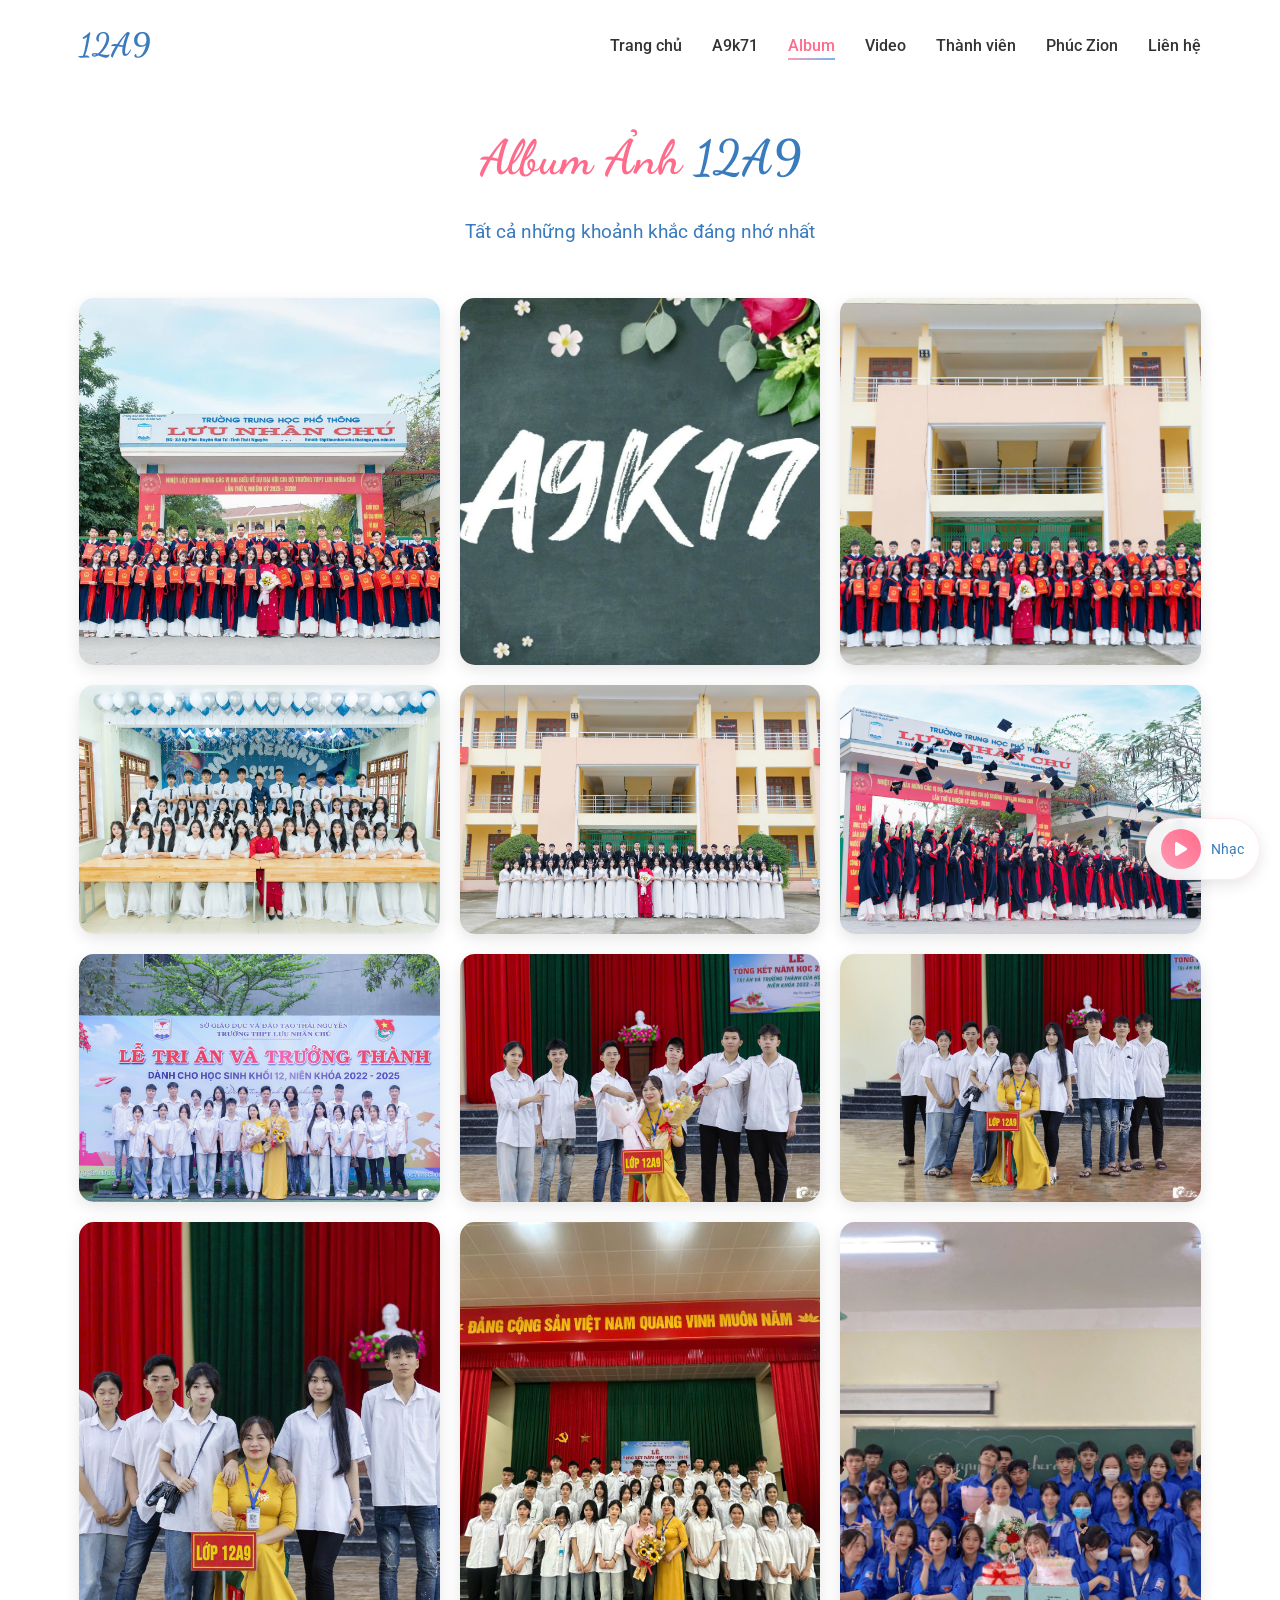
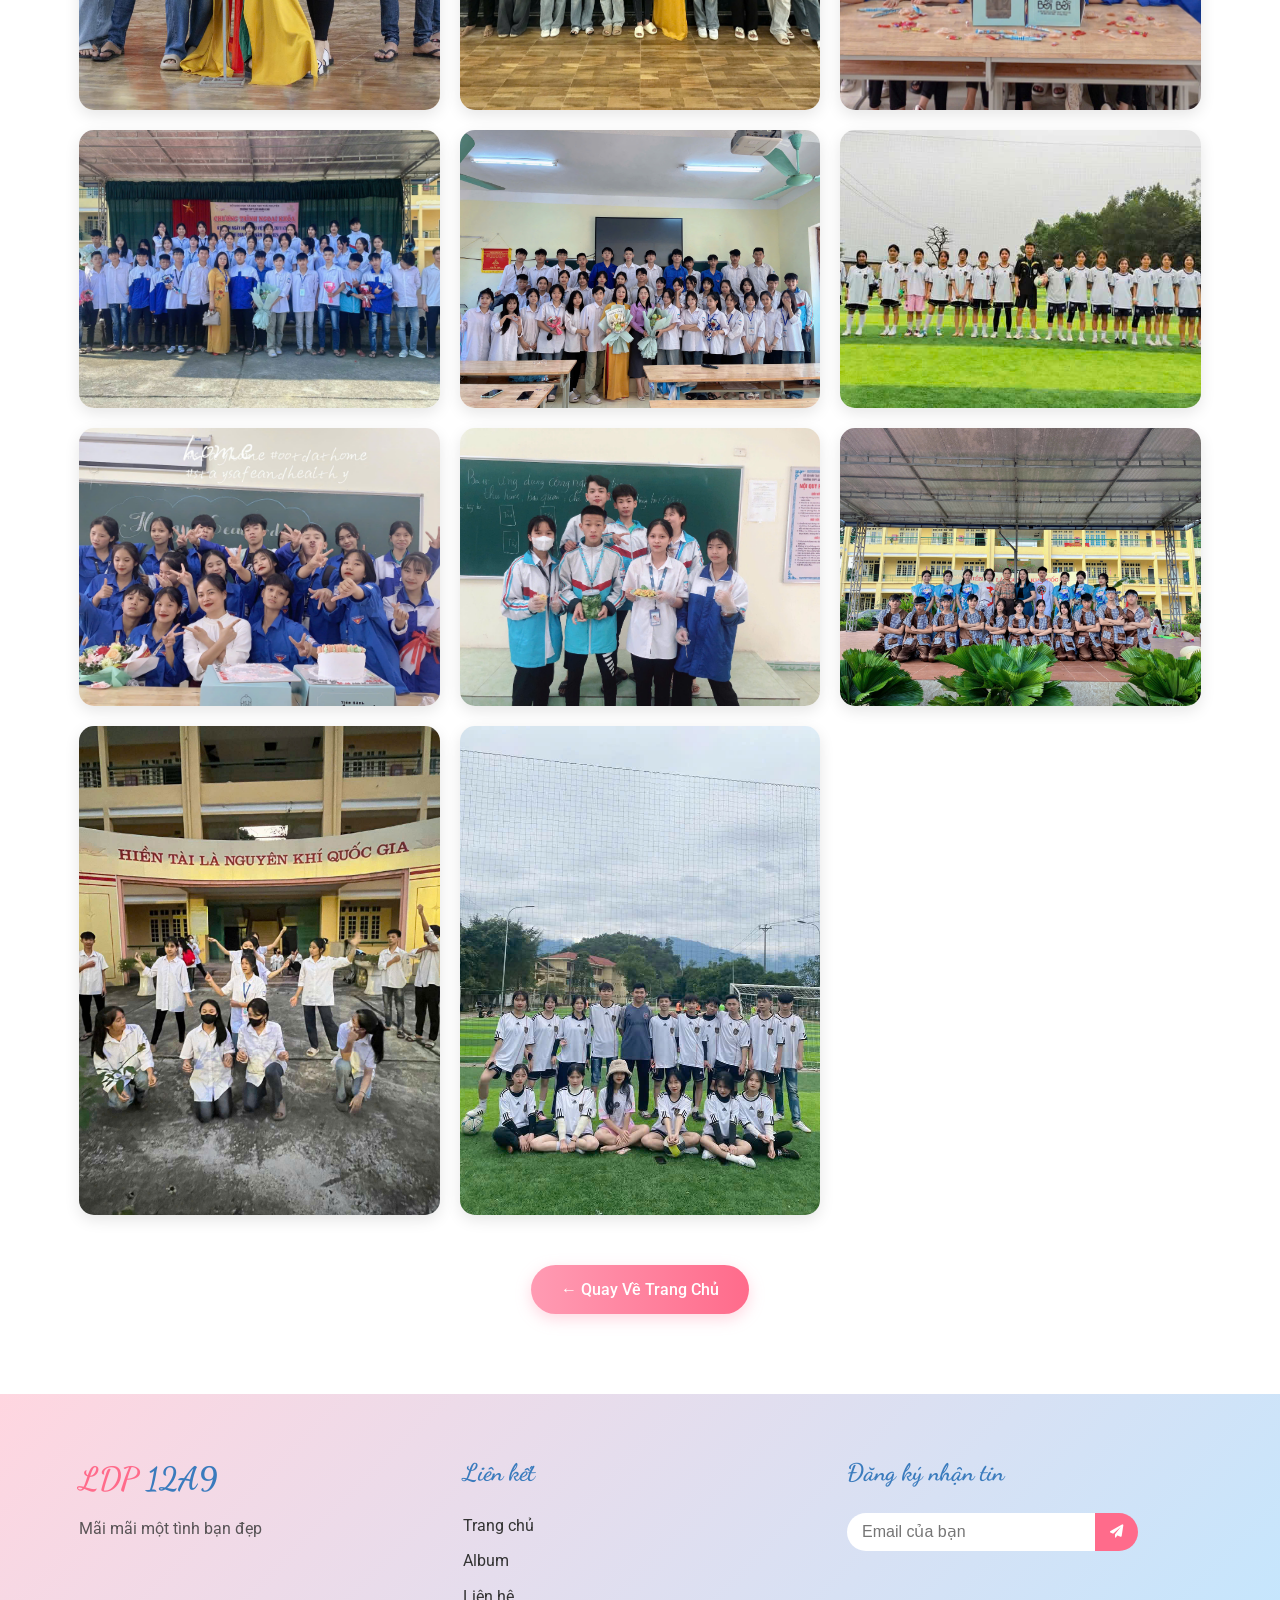
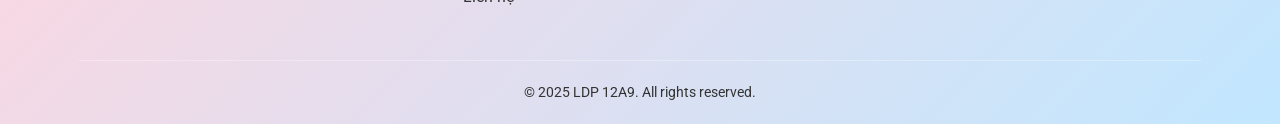
<file: album.html>
<!DOCTYPE html>
<html lang="vi">
<head>
    <meta charset="UTF-8">
    <meta name="viewport" content="width=device-width, initial-scale=1.0">
    <title>Album Ảnh - LDP 12A9</title>
    <link rel="stylesheet" href="style.css">
    <link href="https://fonts.googleapis.com/css2?family=Dancing+Script:wght@700&family=Roboto:wght@300;400;500&display=swap" rel="stylesheet">
    <link rel="stylesheet" href="https://cdnjs.cloudflare.com/ajax/libs/font-awesome/6.0.0-beta3/css/all.min.css">
</head>
<body>
    <div class="floating-elements">
        <div class="bubble"></div>
        <div class="bubble"></div>
        <div class="bubble"></div>
        <div class="flower"></div>
        <div class="flower"></div>
    </div>

    <div class="audio-player">
        <audio id="bg-music" loop>
            <source src="p.mp3" type="audio/mpeg">
        </audio>
        <button id="play-btn"><i class="fas fa-play"></i></button>
        <div class="song-info">Nhạc</div>
    </div>

    <header class="scrolled"> <div class="container">
            <a href="index.html" class="logo-link"><h1 class="logo"> <span>12A9</span></h1></a>
            <nav>
                <ul class="nav-links">
                    <li><a href="index.html#home">Trang chủ</a></li>
                    <li><a href="index.html#about">A9k71</a></li>
                    <li class="active-nav"><a href="album.html">Album</a></li>
                    <li><a href="index.html#videos">Video</a></li>
                    <li><a href="index.html#members">Thành viên</a></li>
                    <li><a href="index.html#creator">Phúc Zion</a></li>
                    <li><a href="index.html#contact">Liên hệ</a></li>
                </ul>
                <div class="mobile-menu-btn"><i class="fas fa-bars"></i></div>
            </nav>
        </div>
    </header>

    <div class="mobile-menu">
        <ul>
            <li><a href="index.html#home">Trang chủ</a></li>
            <li><a href="index.html#about">A9k71</a></li>
            <li><a href="album.html">Album</a></li>
            <li><a href="index.html#videos">Video</a></li>
            <li><a href="index.html#members">Thành viên</a></li>
            <li><a href="index.html#creator">Phúc Zion</a></li>
            <li><a href="index.html#contact">Liên hệ</a></li>
            <li class="close-menu"><i class="fas fa-times"></i></li>
        </ul>
    </div>

    <main>
        <section class="full-gallery-page fade-in">
            <div class="container">
                <h2 class="section-title">Album Ảnh <span>12A9</span></h2>
                <p class="section-subtitle">Tất cả những khoảnh khắc đáng nhớ nhất</p>

                <div class="gallery-container">
                    <a href="a1.jpg" class="gallery-item" data-src="a1.jpg">
                        <img src="a1.jpg" alt="Ảnh kỷ yếu lớp 12A9">
                        <div class="gallery-overlay">
                            <h3>Ảnh Tập Thể</h3>
                            <p>Toàn thể thành viên lớp 12A9</p>
                        </div>
                    </a>
                    <a href="a3.jpg" class="gallery-item" data-src="a3.jpg">
                        <img src="a3.jpg" alt="Hoạt động ngoại khóa">
                        <div class="gallery-overlay">
                            <h3>Ngoại Khóa</h3>
                            <p>Chuyến đi chơi đáng nhớ</p>
                        </div>
                    </a>
                    <a href="a4.jpg" class="gallery-item" data-src="a4.jpg">
                        <img src="a4.jpg" alt="Giờ học sôi nổi">
                        <div class="gallery-overlay">
                            <h3>Học Tập</h3>
                            <p>Những giờ học hăng say</p>
                        </div>
                    </a>
                    <a href="a5.jpg" class="gallery-item" data-src="a5.jpg">
                        <img src="a5.jpg" alt="Ngày tốt nghiệp">
                        <div class="gallery-overlay">
                            <h3>Tốt Nghiệp</h3>
                            <p>Khoảnh khắc chia tay mái trường</p>
                        </div>
                    </a>
                    <a href="a6.jpg" class="gallery-item" data-src="a6.jpg">
                        <img src="a6.jpg" alt="Chụp ảnh tự do">
                        <div class="gallery-overlay">
                            <h3>Tự Do</h3>
                            <p>Những khoảnh khắc tự nhiên</p>
                        </div>
                    </a>
                    <a href="a0.jpg" class="gallery-item" data-src="a0.jpg">
                        <img src="a0.jpg" alt="Chuyến dã ngoại">
                        <div class="gallery-overlay">
                            <h3>Dã Ngoại</h3>
                            <p>Vui vẻ bên nhau</p>
                        </div>
                    </a>
                    
                    <a href="anhtp1.jpg" class="gallery-item" data-src="anhtp1.jpg">
                        <img src="anhtp1.jpg" alt="Ảnh mẫu">
                        <div class="gallery-overlay"><h3>Đang Trong Quá Trình Cập Nhật</h3></div>
                    </a>
                     <a href="anhtp2.jpg" class="gallery-item" data-src="anhtp2.jpg">
                        <img src="anhtp2.jpg" alt="Ảnh mẫu">
                        <div class="gallery-overlay"><h3>Đang Trong Quá Trình Cập Nhậtn</h3></div>
                    </a>
                    <a href="anhtp3.jpg" class="gallery-item" data-src="anhtp3.jpg">
                        <img src="anhtp3.jpg" alt="Ảnh mẫu">
                        <div class="gallery-overlay"><h3>Đang Trong Quá Trình Cập Nhật</h3></div>
                    </a>
                    <a href="anhtp3.jpg" class="gallery-item" data-src="anhtp3.jpg">
                        <img src="anhtp3.jpg" alt="Ảnh mẫu">
                        <div class="gallery-overlay"><h3>Đang Trong Quá Trình Cập Nhật</h3></div>
                    </a>
                     <a href="anhtp4.jpg" class="gallery-item" data-src="anhtp4.jpg">
                        <img src="anhtp4.jpg" alt="Ảnh mẫu">
                        <div class="gallery-overlay"><h3>Đang Trong Quá Trình Cập Nhật</h3></div>
                    </a>
                     <a href="anhtp5.jpg" class="gallery-item" data-src="anhtp5.jpg">
                        <img src="anhtp5.jpg" alt="Ảnh mẫu">
                        <div class="gallery-overlay"><h3>Đang Trong Quá Trình Cập Nhật</h3></div>
                    </a>
                     <a href="anhtp6.jpg" class="gallery-item" data-src="anhtp6.jpg">
                        <img src="anhtp6.jpg" alt="Ảnh mẫu">
                        <div class="gallery-overlay"><h3>Đang Trong Quá Trình Cập Nhật</h3></div>
                    </a>
                     <a href="anhtp7.jpg" class="gallery-item" data-src="anhtp7.jpg">
                        <img src="anhtp7.jpg" alt="Ảnh mẫu">
                        <div class="gallery-overlay"><h3>Đang Trong Quá Trình Cập Nhật</h3></div>
                     </a>
                     <a href="anhtp8.jpg" class="gallery-item" data-src="anhtp8.jpg">
                        <img src="anhtp8.jpg" alt="Ảnh mẫu">
                        <div class="gallery-overlay"><h3>Đang Trong Quá Trình Cập Nhật</h3></div>
                    </a>
                     <a href="anhtp9.jpg" class="gallery-item" data-src="anhtp9.jpg">
                        <img src="anhtp9.jpg" alt="Ảnh mẫu">
                        <div class="gallery-overlay"><h3>Đang Trong Quá Trình Cập Nhật</h3></div>
                    </a>
                    <a href="anhtp10.jpg" class="gallery-item" data-src="anhtp10.jpg">
                        <img src="anhtp10.jpg" alt="Ảnh mẫu">
                        <div class="gallery-overlay"><h3>Đang Trong Quá Trình Cập Nhật</h3></div>
                    </a>
                    <a href="anhtp11.jpg" class="gallery-item" data-src="anhtp11.jpg">
                        <img src="anhtp11.jpg" alt="Ảnh mẫu">
                        <div class="gallery-overlay"><h3>Đang Trong Quá Trình Cập Nhật</h3></div>
                    </a>
                    <a href="anhtp12.jpg" class="gallery-item" data-src="anhtp12.jpg">
                        <img src="anhtp12.jpg" alt="Ảnh mẫu">
                        <div class="gallery-overlay"><h3>Đang Trong Quá Trình Cập Nhật</h3></div>
                    </a>
                    <a href="anhtp13.jpg" class="gallery-item" data-src="anhtp13.jpg">
                        <img src="anhtp13.jpg" alt="Ảnh mẫu">
                        <div class="gallery-overlay"><h3>Đang Trong Quá Trình Cập Nhật</h3></div>
                    </a>
                </div>

                 <div class="view-all-btn-container">
                    <a href="index.html" class="cta-button">&larr; Quay Về Trang Chủ</a>
                </div>
            </div>
        </section>
    </main>

    <footer>
        <div class="container">
            <div class="footer-content">
                <div class="footer-logo">
                    <h2>LDP <span>12A9</span></h2>
                    <p>Mãi mãi một tình bạn đẹp</p>
                </div>
                <div class="footer-links">
                    <h3>Liên kết</h3>
                    <ul>
                        <li><a href="index.html#home">Trang chủ</a></li>
                        <li><a href="album.html">Album</a></li>
                        <li><a href="index.html#contact">Liên hệ</a></li>
                    </ul>
                </div>
                <div class="footer-newsletter">
                    <h3>Đăng ký nhận tin</h3>
                    <form><input type="email" placeholder="Email của bạn"><button type="submit"><i class="fas fa-paper-plane"></i></button></form>
                </div>
            </div>
            <div class="footer-bottom"><p>© 2025 LDP 12A9. All rights reserved.</p></div>
        </div>
    </footer>

    <div id="lightbox" class="lightbox">
        <span class="lightbox-close">&times;</span>
        <img class="lightbox-content" id="lightbox-img">
    </div>
    
    <script src="script.js"></script>
</body>
</html>
</file>
<file: style.css>
/* =================================================================
   FILE CSS HOÀN CHỈNH CHO WEBSITE KỶ YẾU LỚP 12A9
   Phiên bản: 26/06/2025
   Bao gồm tất cả các bản vá lỗi và cập nhật.
   ================================================================= */

/* --- Reset và Kiểu chữ cơ bản --- */
* {
    margin: 0;
    padding: 0;
    box-sizing: border-box;
}

:root {
    --pink-light: #FFD6E0;
    --pink-medium: #FF9BB3;
    --pink-dark: #FF6B8B;
    --blue-light: #C1E7FF;
    --blue-medium: #6BB9F0;
    --blue-dark: #3A7BBD;
    --white: #FFFFFF;
    --black: #333333;
    --gray: #f5f5f5;
}

html {
    scroll-behavior: smooth;
}

body {
    font-family: 'Roboto', sans-serif;
    color: var(--black);
    background-color: var(--white);
    line-height: 1.6;
    overflow-x: hidden;
    position: relative;
}

h1, h2, h3, h4 {
    font-family: 'Dancing Script', cursive;
    font-weight: 700;
}

.container {
    width: 90%;
    max-width: 1200px;
    margin: 0 auto;
    padding: 0 15px;
}

section {
    padding: 80px 0;
}

.section-title {
    font-size: 3rem;
    text-align: center;
    margin-bottom: 20px;
    color: var(--pink-dark);
    position: relative;
}

.section-title span {
    color: var(--blue-dark);
}

.section-subtitle {
    text-align: center;
    margin-bottom: 50px;
    font-size: 1.2rem;
    color: var(--blue-dark);
}

/* --- Hiệu ứng nền động --- */
.floating-elements {
    position: fixed;
    top: 0;
    left: 0;
    width: 100%;
    height: 100%;
    pointer-events: none;
    z-index: -1;
}

.bubble {
    position: absolute;
    border-radius: 50%;
    background-color: rgba(255, 214, 224, 0.6);
    animation: float 15s infinite linear;
}

.bubble:nth-child(1) { width: 100px; height: 100px; top: 20%; left: 10%; animation-duration: 20s; }
.bubble:nth-child(2) { width: 60px; height: 60px; top: 60%; left: 80%; animation-duration: 15s; background-color: rgba(193, 231, 255, 0.6); }
.bubble:nth-child(3) { width: 80px; height: 80px; top: 80%; left: 30%; animation-duration: 25s; background-color: rgba(255, 155, 179, 0.4); }

.flower {
    position: absolute;
    width: 40px;
    height: 40px;
    background-image: url('data:image/svg+xml;utf8,<svg xmlns="http://www.w3.org/2000/svg" viewBox="0 0 24 24" fill="%23FF9BB3"><path d="M12,2C13.1,2 14,2.9 14,4C14,5.1 13.1,6 12,6C10.9,6 10,5.1 10,4C10,2.9 10.9,2 12,2M15.5,8C16.3,8 17,8.7 17,9.5C17,10.3 16.3,11 15.5,11C14.7,11 14,10.3 14,9.5C14,8.7 14.7,8 15.5,8M8.5,8C9.3,8 10,8.7 10,9.5C10,10.3 9.3,11 8.5,11C7.7,11 7,10.3 7,9.5C7,8.7 7.7,8 8.5,8M12,11C13.1,11 14,11.9 14,13C14,14.1 13.1,15 12,15C10.9,15 10,14.1 10,13C10,11.9 10.9,11 12,11M19,17V19H5V17C5,14.8 8.1,13 12,13C15.9,13 19,14.8 19,17Z" /></svg>');
    background-size: contain;
    animation: float 12s infinite linear;
}

.flower:nth-child(4) { top: 30%; left: 70%; animation-duration: 18s; transform: rotate(45deg); }
.flower:nth-child(5) { top: 70%; left: 20%; animation-duration: 22s; transform: rotate(-30deg); filter: hue-rotate(180deg); }

@keyframes float {
    0% { transform: translateY(0) rotate(0deg); }
    50% { transform: translateY(-50px) rotate(180deg); }
    100% { transform: translateY(0) rotate(360deg); }
}

/* --- Trình phát nhạc --- */
.audio-player { position: fixed; bottom: 20px; right: 20px; background: rgba(255, 255, 255, 0.9); border-radius: 50px; padding: 10px 15px; box-shadow: 0 5px 15px rgba(0, 0, 0, 0.1); display: flex; align-items: center; z-index: 1000; backdrop-filter: blur(5px); border: 1px solid rgba(255, 214, 224, 0.5); transition: all 0.3s ease; }
.audio-player:hover { transform: translateY(-5px); box-shadow: 0 8px 20px rgba(0, 0, 0, 0.15); }
#play-btn { background: linear-gradient(45deg, var(--pink-medium), var(--pink-dark)); color: white; border: none; width: 40px; height: 40px; border-radius: 50%; cursor: pointer; display: flex; align-items: center; justify-content: center; font-size: 16px; transition: all 0.3s ease; }
#play-btn:hover { transform: scale(1.1); }
.song-info { margin-left: 10px; font-size: 14px; color: var(--blue-dark); white-space: nowrap; }

/* --- Header & Navigation --- */
header { position: fixed; top: 0; left: 0; width: 100%; padding: 20px 0; z-index: 1000; transition: all 0.3s ease; }
header.scrolled { background: rgba(255, 255, 255, 0.8); backdrop-filter: blur(10px); box-shadow: 0 2px 10px rgba(0, 0, 0, 0.1); }
header .container { display: flex; justify-content: space-between; align-items: center; }
.logo-link { text-decoration: none; }
.logo { font-size: 2rem; color: var(--pink-dark); }
.logo span { color: var(--blue-dark); }
.nav-links { display: flex; list-style: none; }
.nav-links li { margin-left: 30px; }
.nav-links a { color: var(--black); text-decoration: none; font-weight: 500; position: relative; transition: color 0.3s ease; }
.nav-links a:hover { color: var(--pink-dark); }
.nav-links a::after { content: ''; position: absolute; bottom: -5px; left: 0; width: 0; height: 2px; background: linear-gradient(to right, var(--pink-medium), var(--blue-medium)); transition: width 0.3s ease; }
.nav-links a:hover::after, .nav-links li.active-nav a::after { width: 100%; }
.nav-links li.active-nav a { color: var(--pink-dark); }

/* --- Mobile Menu --- */
.mobile-menu-btn { display: none; font-size: 1.5rem; cursor: pointer; color: var(--pink-dark); }
.mobile-menu { position: fixed; top: 0; right: -100%; width: 250px; height: 100vh; background: rgba(255, 255, 255, 0.95); backdrop-filter: blur(10px); box-shadow: -5px 0 15px rgba(0, 0, 0, 0.1); z-index: 1100; transition: right 0.3s ease; display: flex; flex-direction: column; padding: 20px; }
.mobile-menu.active { right: 0; }
.mobile-menu ul { list-style: none; margin-top: 50px; }
.mobile-menu li { margin-bottom: 20px; }
.mobile-menu a { color: var(--black); text-decoration: none; font-size: 1.1rem; transition: color 0.3s ease; }
.mobile-menu a:hover, .mobile-menu li.active-nav a { color: var(--pink-dark); }
.close-menu { position: absolute; top: 20px; right: 20px; font-size: 1.5rem; cursor: pointer; color: var(--pink-dark); }

/* --- Hero Section --- */
.hero { background: linear-gradient(135deg, var(--pink-light), var(--blue-light)); padding: 150px 0 80px; position: relative; overflow: hidden; }
.hero .container { display: flex; align-items: center; justify-content: space-between; }
.hero-content { flex: 1; padding-right: 50px; }
.hero-content h2 { font-size: 3.5rem; margin-bottom: 20px; color: var(--blue-dark); line-height: 1.2; }
.hero-content h2 span { color: var(--pink-dark); }
.hero-content p { font-size: 1.2rem; margin-bottom: 30px; }
.cta-button { display: inline-block; padding: 12px 30px; background: linear-gradient(to right, var(--pink-medium), var(--pink-dark)); color: white; text-decoration: none; border-radius: 50px; font-weight: 500; transition: all 0.3s ease; box-shadow: 0 5px 15px rgba(255, 155, 179, 0.4); }
.cta-button:hover { transform: translateY(-3px); box-shadow: 0 8px 20px rgba(255, 155, 179, 0.6); background: linear-gradient(to right, var(--pink-dark), var(--pink-medium)); }
.hero-image { flex: 1; position: relative; }
.image-frame { width: 100%; max-width: 400px; height: 500px; background: white; border-radius: 20px; overflow: hidden; box-shadow: 0 20px 40px rgba(0,0,0,0.1); transform: perspective(1000px) rotateY(-15deg); transition: transform .5s ease; position: relative; z-index: 1; }
.hero-image:hover .image-frame { transform: perspective(1000px) rotateY(0deg); }
.image-frame::before { content: ''; position: absolute; top: 0; left: 0; width: 100%; height: 100%; background: linear-gradient(45deg, rgba(255, 214, 224, 0.3), rgba(193, 231, 255, 0.3)); z-index: 2; }
.image-frame img { width: 100%; height: 100%; object-fit: cover; }

/* --- About Section --- */
.about-content { display: flex; align-items: center; justify-content: space-between; margin-top: 50px; }
.about-text { flex: 1; padding-right: 50px; }
.about-text p { margin-bottom: 20px; font-size: 1.1rem; line-height: 1.8; }
.class-stats { display: flex; justify-content: space-between; margin-top: 40px; }
.stat-item { text-align: center; padding: 20px; background: var(--gray); border-radius: 15px; width: 30%; transition: all 0.3s ease; }
.stat-item:hover { transform: translateY(-10px); box-shadow: 0 10px 20px rgba(0,0,0,0.1); background: linear-gradient(to bottom, var(--pink-light), var(--blue-light)); }
.stat-number { font-size: 2.5rem; font-weight: 700; color: var(--pink-dark); margin-bottom: 5px; font-family: 'Dancing Script', cursive; }
.stat-label { font-size: 1rem; color: var(--blue-dark); font-weight: 500; }
.about-image { flex: 1; position: relative; text-align: center; }
.rotating-frame { width: 400px; height: 400px; border-radius: 50%; overflow: hidden; box-shadow: 0 20px 40px rgba(0,0,0,0.1); position: relative; animation: rotate 20s infinite linear; border: 10px solid white; display: inline-block; }
@keyframes rotate { from { transform: rotate(0deg); } to { transform: rotate(360deg); } }
.rotating-frame img { width: 100%; height: 100%; object-fit: cover; }

/* --- Gallery Section --- */
.gallery { background-color: var(--gray); }
.gallery-container { display: grid; grid-template-columns: repeat(auto-fill, minmax(300px, 1fr)); gap: 20px; margin-top: 30px; }
.gallery-item { display: block; border-radius: 15px; overflow: hidden; position: relative; box-shadow: 0 5px 15px rgba(0, 0, 0, 0.1); transition: all 0.5s ease; }
.gallery-item:hover { transform: translateY(-10px) scale(1.03); box-shadow: 0 15px 30px rgba(0, 0, 0, 0.2); }
.gallery-item img { width: 100%; height: 100%; object-fit: cover; transition: transform 0.5s ease; }
.gallery-item:hover img { transform: scale(1.1); }
.gallery-overlay { position: absolute; bottom: 0; left: 0; width: 100%; padding: 20px; background: linear-gradient(to top, rgba(0, 0, 0, 0.8), transparent); color: white; transform: translateY(100%); transition: transform 0.3s ease; }
.gallery-item:hover .gallery-overlay { transform: translateY(0); }
.gallery-overlay h3 { font-size: 1.5rem; margin-bottom: 5px; }
.gallery-overlay h4 { font-size: 1.2rem; margin-bottom: 5px; font-family: 'Roboto', sans-serif; }
.gallery-overlay p { font-size: 0.9rem; opacity: 0.8; }
.highlight-gallery { margin-top: 50px; display: grid; grid-template-columns: repeat(4, 1fr); grid-template-rows: repeat(2, 200px); gap: 15px; grid-template-areas: "item2 item1 item1 item3" "item4 item1 item1 item5"; }
.highlight-gallery .gallery-item { height: 100%; }
.highlight-gallery .item-1 { grid-area: item1; } .highlight-gallery .item-2 { grid-area: item2; } .highlight-gallery .item-3 { grid-area: item3; } .highlight-gallery .item-4 { grid-area: item4; } .highlight-gallery .item-5 { grid-area: item5; }
.view-all-btn-container { text-align: center; margin-top: 50px; }
.full-gallery-page { padding-top: 120px; background-color: var(--white); }

/* --- Video Section (Đã sửa lỗi) --- */
.videos { background-color: #fff; }
.video-grid { display: grid; grid-template-columns: repeat(auto-fit, minmax(350px, 1fr)); gap: 30px; margin-top: 50px; }
.video-item {
    background: white;
    border-radius: 15px;
    box-shadow: 0 10px 20px rgba(0,0,0,0.08);
    transition: all 0.4s cubic-bezier(0.175, 0.885, 0.32, 1.275);
    overflow: hidden; /* Quan trọng: Giữ video không tràn ra ngoài */
}
.video-item:hover { transform: translateY(-10px); box-shadow: 0 15px 35px rgba(0,0,0,0.15); }
.video-wrapper {
    position: relative;
    padding-top: 56.25%; /* Giữ tỷ lệ 16:9 */
    height: 0;
    background-color: #000;
}
.video-wrapper video {
    position: absolute;
    top: 0;
    left: 0;
    width: 100%;
    height: 100%;
    object-fit: cover; /* Quan trọng: Giữ video lấp đầy khung hình */
}
.video-title {
    font-family: 'Roboto', sans-serif;
    font-size: 1.2rem;
    font-weight: 500;
    color: var(--blue-dark);
    padding: 20px;
    text-align: center;
}

/* --- Members Section --- */
.members { background-color: var(--gray); }
.members-grid { display: grid; grid-template-columns: repeat(auto-fill, minmax(250px, 1fr)); gap: 30px; margin-top: 30px; }
.member-card { background: white; border-radius: 15px; overflow: hidden; box-shadow: 0 5px 15px rgba(0,0,0,0.1); transition: all 0.3s ease; position: relative; z-index: 1; }
.member-card:hover { transform: translateY(-10px) rotate(2deg); box-shadow: 0 15px 30px rgba(0,0,0,0.2); }
.member-image { height: 250px; overflow: hidden; }
.member-image img { width: 100%; height: 100%; object-fit: cover; transition: transform 0.5s ease; }
.member-card:hover .member-image img { transform: scale(1.1); }
.member-info { padding: 20px; text-align: center; }
.member-info h3 { font-size: 1.5rem; margin-bottom: 5px; color: var(--blue-dark); }
.member-info p { color: var(--pink-dark); font-weight: 500; margin-bottom: 15px; }
.social-links { display: flex; justify-content: center; gap: 15px; }
.social-links a { color: var(--blue-medium); font-size: 1.2rem; transition: color .3s ease, transform .3s ease; }
.social-links a:hover { color: var(--pink-dark); transform: translateY(-3px); }

/* --- Teacher Section --- */
.teacher { background-color: var(--white); }
.teacher-content { display: flex; align-items: center; gap: 50px; background: linear-gradient(135deg, var(--blue-light), var(--pink-light)); padding: 40px; border-radius: 20px; box-shadow: 0 15px 40px rgba(0,0,0,0.1); }
.teacher-avatar { flex-shrink: 0; }
.teacher-avatar img { width: 250px; height: 250px; border-radius: 50%; object-fit: cover; border: 5px solid var(--white); box-shadow: 0 10px 30px rgba(0,0,0,0.2); transition: transform 0.4s ease; }
.teacher-avatar img:hover { transform: scale(1.05); }
.teacher-info h3 { font-size: 2.8rem; font-family: 'Dancing Script', cursive; color: var(--pink-dark); margin-bottom: 5px; }
.teacher-info .teacher-role { font-size: 1.1rem; color: var(--blue-dark); font-weight: 500; margin-bottom: 25px; }
.teacher-info blockquote { font-size: 1.1rem; font-style: italic; line-height: 1.8; border-left: 4px solid var(--pink-medium); padding-left: 20px; margin-left: 0; color: var(--black); opacity: 0.9; }
.teacher-info .signature { margin-top: 25px; text-align: right; font-size: 1.3rem; font-family: 'Dancing Script', cursive; color: var(--pink-dark); }

/* --- Creator Section --- */
.creator { background: linear-gradient(135deg, #e2e2e2, #f5f5f5); }
.creator-content { display: flex; align-items: center; gap: 50px; background: rgba(255,255,255,0.7); padding: 40px; border-radius: 20px; box-shadow: 0 20px 50px rgba(0,0,0,0.1); backdrop-filter: blur(10px); border: 1px solid rgba(255,255,255,0.2); }
.creator-avatar { flex-shrink: 0; position: relative; }
.creator-avatar img { width: 250px; height: 250px; border-radius: 50%; object-fit: cover; border: 5px solid var(--white); box-shadow: 0 0 0 10px var(--pink-medium), 0 0 0 20px var(--blue-medium); transition: transform .4s ease; }
.creator-avatar:hover img { transform: scale(1.05) rotate(5deg); }
.creator-info h3 { font-size: 2.5rem; color: var(--pink-dark); font-family: 'Dancing Script', cursive; }
.creator-info .creator-role { font-size: 1.1rem; color: var(--blue-dark); font-weight: 500; margin-bottom: 15px; }
.creator-info .creator-bio { font-style: italic; margin-bottom: 25px; opacity: 0.9; }

/* --- Contact Section --- */
.contact { background-color: var(--gray); }
.contact-container { display: flex; margin-top: 50px; gap: 50px; }
.contact-info { flex: 1; background: linear-gradient(135deg, var(--pink-light), var(--blue-light)); padding: 40px; border-radius: 20px; box-shadow: 0 10px 30px rgba(0,0,0,0.1); }
.info-item { display: flex; align-items: center; margin-bottom: 30px; }
.info-item i { font-size: 1.5rem; color: var(--blue-dark); margin-right: 15px; width: 40px; height: 40px; background: white; border-radius: 50%; display: flex; align-items: center; justify-content: center; box-shadow: 0 5px 15px rgba(0,0,0,0.1); }
.info-item p { font-size: 1.1rem; }
.social-media { display: flex; gap: 15px; margin-top: 40px; }
.social-media a { display: flex; align-items: center; justify-content: center; width: 40px; height: 40px; background: white; border-radius: 50%; color: var(--blue-dark); font-size: 1.2rem; transition: all .3s ease; box-shadow: 0 5px 15px rgba(0,0,0,0.1); }
.social-media a:hover { transform: translateY(-5px); color: var(--pink-dark); box-shadow: 0 10px 20px rgba(0,0,0,0.2); }
.contact-form { flex: 1; background: white; padding: 40px; border-radius: 20px; box-shadow: 0 10px 30px rgba(0,0,0,0.1); }
.form-group { margin-bottom: 20px; }
.form-group input, .form-group textarea { width: 100%; padding: 15px; border: 1px solid #ddd; border-radius: 10px; font-size: 1rem; transition: all .3s ease; font-family: 'Roboto', sans-serif; }
.form-group input:focus, .form-group textarea:focus { border-color: var(--pink-medium); outline: none; box-shadow: 0 0 0 3px rgba(255, 155, 179, 0.3); }
.submit-btn { background: linear-gradient(to right, var(--pink-medium), var(--pink-dark)); color: white; border: none; padding: 15px 30px; border-radius: 50px; font-size: 1rem; font-weight: 500; cursor: pointer; transition: all .3s ease; width: 100%; box-shadow: 0 5px 15px rgba(255,155,179,0.4); }
.submit-btn:hover { transform: translateY(-3px); box-shadow: 0 8px 20px rgba(255,155,179,0.6); background: linear-gradient(to right, var(--pink-dark), var(--pink-medium)); }

/* --- Footer --- */
footer { background: linear-gradient(135deg, var(--pink-light), var(--blue-light)); padding: 60px 0 20px; color: var(--black); }
.footer-content { display: flex; justify-content: space-between; flex-wrap: wrap; margin-bottom: 40px; gap: 30px; }
.footer-logo { flex: 1; min-width: 250px; }
.footer-logo h2 { font-size: 2rem; color: var(--pink-dark); margin-bottom: 10px; }
.footer-logo span { color: var(--blue-dark); }
.footer-logo p { opacity: 0.8; }
.footer-links, .footer-newsletter { flex: 1; min-width: 200px; }
.footer-links h3, .footer-newsletter h3 { font-size: 1.5rem; margin-bottom: 20px; color: var(--blue-dark); }
.footer-links ul { list-style: none; }
.footer-links li { margin-bottom: 10px; }
.footer-links a { color: var(--black); text-decoration: none; transition: color .3s ease; }
.footer-links a:hover { color: var(--pink-dark); }
.footer-newsletter form { display: flex; }
.footer-newsletter input { padding: 10px 15px; border: none; border-radius: 50px 0 0 50px; width: 70%; font-size: 1rem; outline: none; }
.footer-newsletter button { padding: 10px 15px; background: var(--pink-dark); color: white; border: none; border-radius: 0 50px 50px 0; cursor: pointer; transition: background .3s ease; }
.footer-newsletter button:hover { background: var(--pink-medium); }
.footer-bottom { text-align: center; padding-top: 20px; border-top: 1px solid rgba(255,255,255,0.3); font-size: 0.9rem; }

/* --- Animations & Lightbox --- */
.fade-in { opacity: 0; transform: translateY(30px); transition: opacity 0.6s ease, transform 0.6s ease; }
.fade-in.active { opacity: 1; transform: translateY(0); }
.lightbox { position: fixed; z-index: 9999; top: 0; left: 0; width: 100%; height: 100%; background-color: rgba(0,0,0,0.85); display: none; justify-content: center; align-items: center; backdrop-filter: blur(5px); }
.lightbox.active { display: flex; }
.lightbox-content { max-width: 90%; max-height: 90%; object-fit: contain; border-radius: 10px; box-shadow: 0 10px 30px rgba(0,0,0,0.5); animation: zoomIn .4s ease-in-out; }
.lightbox-close { position: absolute; top: 20px; right: 35px; color: #fff; font-size: 50px; font-weight: bold; cursor: pointer; transition: color .3s ease; }
.lightbox-close:hover { color: var(--pink-medium); }
@keyframes zoomIn { from { transform: scale(0.8); opacity: 0; } to { transform: scale(1); opacity: 1; } }

/* --- Responsive Styles --- */
@media (max-width: 992px) {
    .hero .container, .about-content, .contact-container, .creator-content, .teacher-content { flex-direction: column; text-align: center; }
    .hero-content, .about-text { padding-right: 0; margin-bottom: 50px; }
    .creator-avatar, .teacher-avatar { margin-bottom: 30px; }
    .footer-content { gap: 40px; text-align: center; }
    .footer-links ul { padding-left: 0; }
}

@media (max-width: 768px) {
    .nav-links { display: none; }
    .mobile-menu-btn { display: block; }
    .section-title { font-size: 2.5rem; }
    .hero-content h2 { font-size: 2.8rem; }
    .highlight-gallery { grid-template-columns: repeat(2, 1fr); grid-template-rows: 300px 200px 200px; grid-template-areas: "item1 item1" "item2 item3" "item4 item5"; }
    .contact-container { flex-direction: column; }
}

@media (max-width: 576px) {
    .hero { padding: 120px 0 60px; }
    .hero-content h2 { font-size: 2.2rem; }
    .section-title { font-size: 2rem; }
    .class-stats { flex-direction: column; gap: 15px; }
    .stat-item { width: 100%; }
    .rotating-frame { width: 300px; height: 300px; }
    .video-grid, .members-grid { grid-template-columns: 1fr; }
    .highlight-gallery { grid-template-columns: 1fr; grid-template-rows: 300px repeat(4, 150px); grid-template-areas: "item1" "item2" "item3" "item4" "item5"; }
    .creator-content, .teacher-content { padding: 20px; }
    .creator-avatar img, .teacher-avatar img { width: 200px; height: 200px; }
}
</file>
